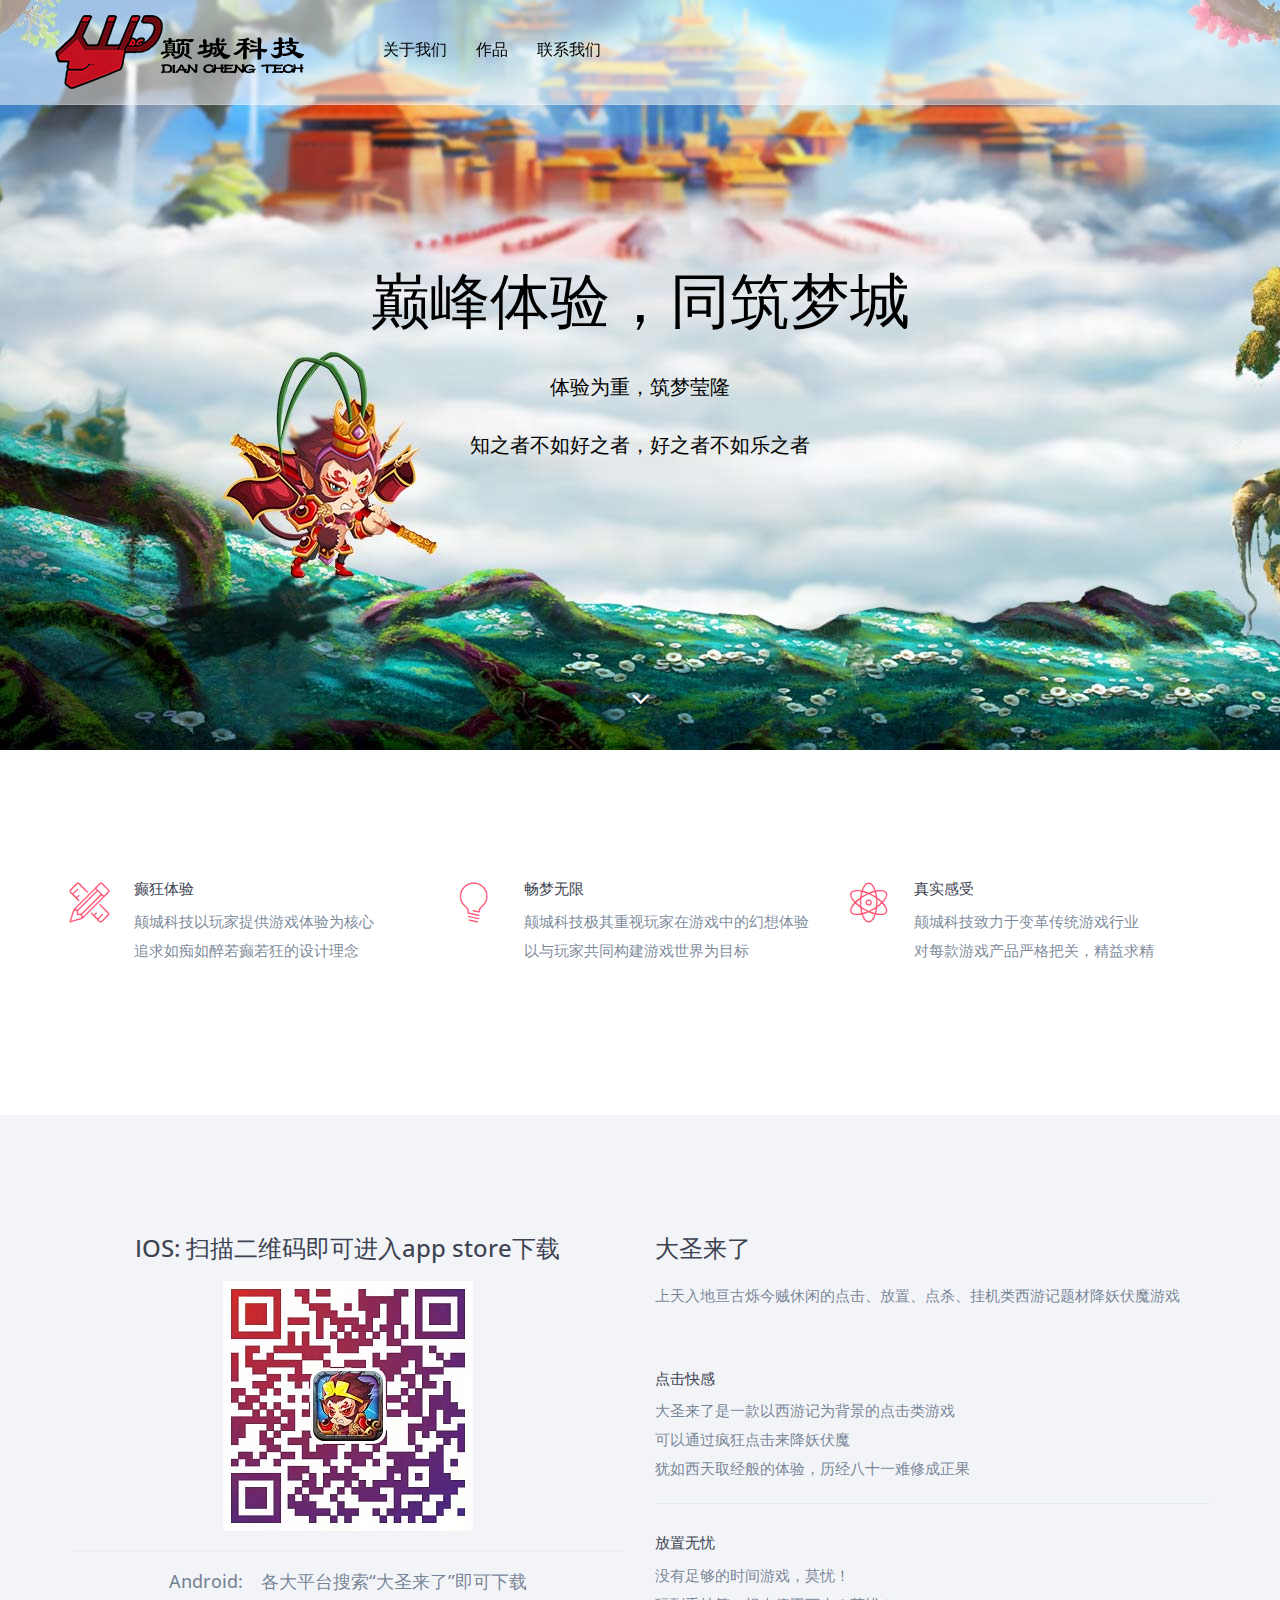
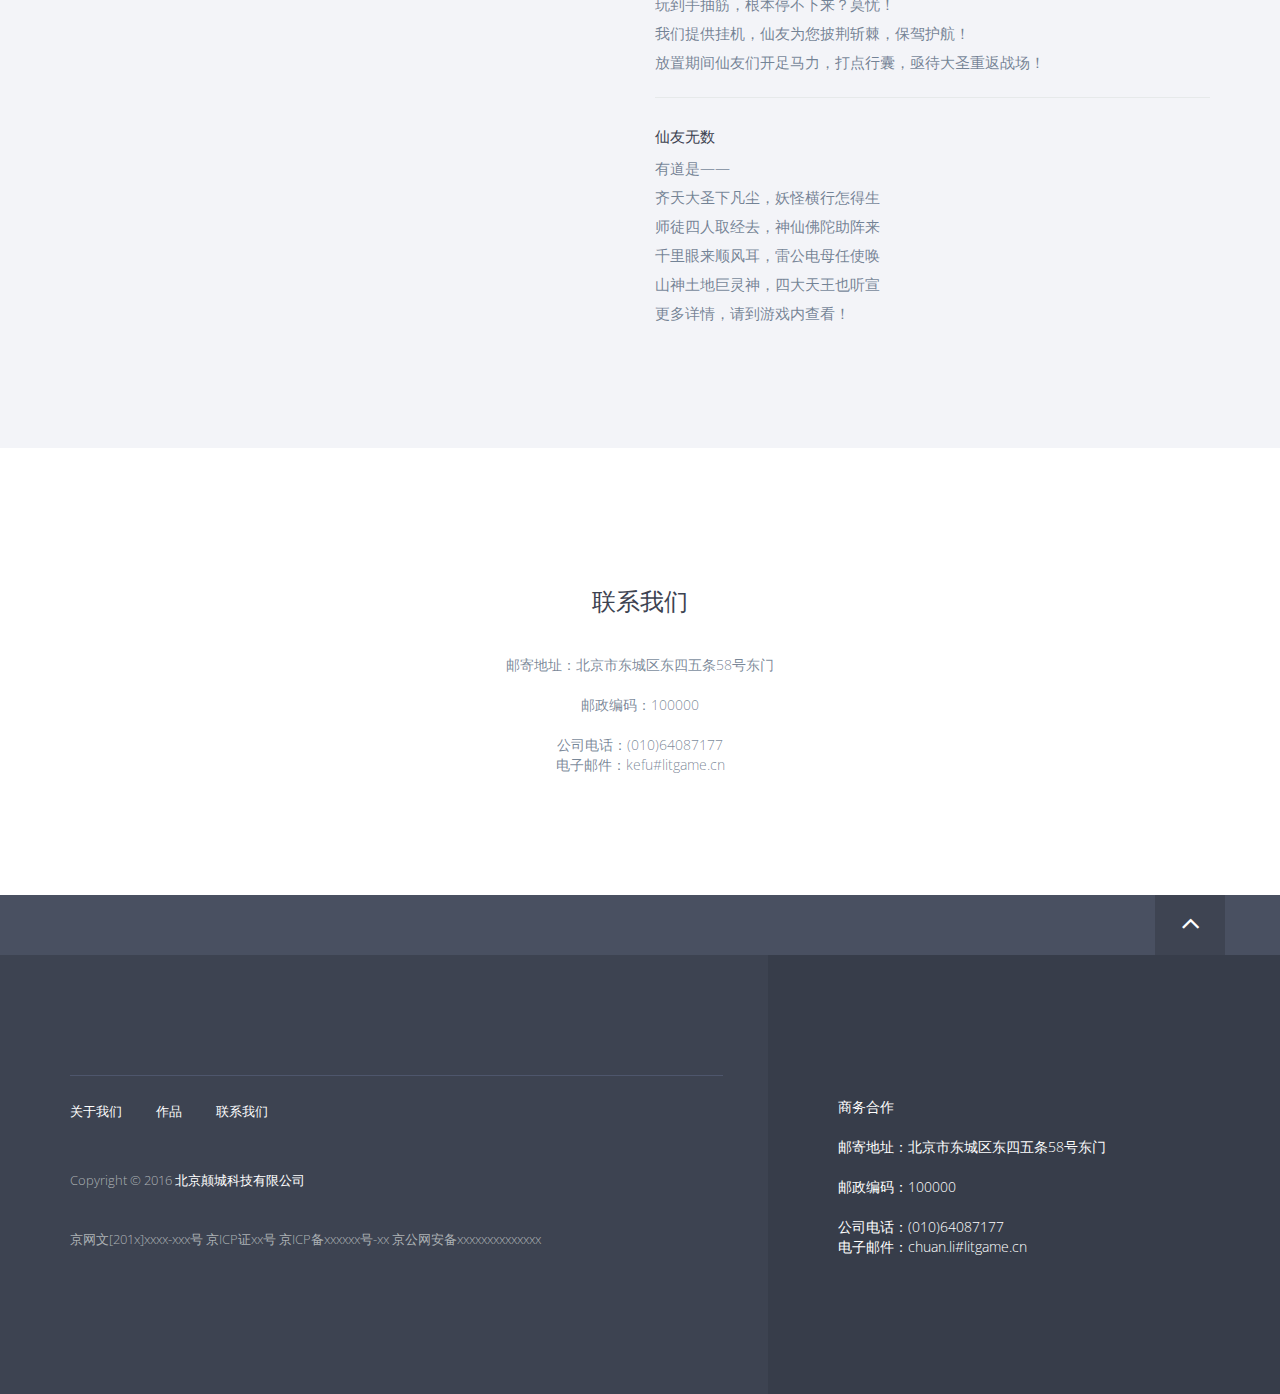
<file: company/index.html>
<!doctype html>
<!--[if lt IE 7]>      <html class="no-js lt-ie9 lt-ie8 lt-ie7" lang=""> <![endif]-->
<!--[if IE 7]>         <html class="no-js lt-ie9 lt-ie8" lang=""> <![endif]-->
<!--[if IE 8]>         <html class="no-js lt-ie9" lang=""> <![endif]-->
<!--[if gt IE 8]><!--> <html class="no-js" lang=""> <!--<![endif]-->
<head>
    <meta charset="utf-8">
    <!--<meta http-equiv="X-UA-Compatible" content="IE=edge,chrome=1">-->
    <meta http-equiv="X-UA-Compatible" content="IE=edge" />
    <title>颠城科技</title>
    <meta name="description" content="">
    <meta name="viewport" content="width=device-width, initial-scale=1">
    <link rel="icon" type="image/png" href="favicon-32x32.png" sizes="32x32" />
    <link rel="icon" type="image/png" href="favicon-16x16.png" sizes="16x16" />
    <link rel="stylesheet" href="css/normalize.min.css">
    <link rel="stylesheet" href="css/bootstrap.min.css">
    <link rel="stylesheet" href="css/jquery.fancybox.css">
    <link rel="stylesheet" href="css/flexslider.css">
    <link rel="stylesheet" href="css/styles.css">
    <link rel="stylesheet" href="css/queries.css">
    <link rel="stylesheet" href="css/etline-font.css">
    <link rel="stylesheet" href="css/font-awesome.min.css">
    <link rel="stylesheet" href="bower_components/animate.css/animate.min.css">
    <script src="js/vendor/modernizr-2.8.3-respond-1.4.2.min.js"></script>
</head>
<body id="top">
    <!--[if lt IE 8]>
    <p class="browserupgrade">似乎您的浏览器需要 <strong>更新</strong>了, 请更新您的浏览器以获得更佳体验</p>
    <![endif]-->
    <section class="hero">
        <section class="navigation">
            <header>
                <div class="header-content">
                    <div class="logo"><a href="#"><img src="img/logo.png" alt="Sedna logo"></a></div>
                    <div class="header-nav">
                        <nav>
                            <ul class="primary-nav">
                                <li><a href="#about">关于我们</a></li>
                                <li><a href="#works">作品</a></li>
                                <li><a href="#contact">联系我们</a></li>
                            </ul>
                            <ul class="member-actions">

                            </ul>
                        </nav>
                    </div>
                    <div class="navicon">
                        <a class="nav-toggle" href="#"><span></span></a>
                    </div>
                </div>
            </header>
        </section>
        <div class="container" >
            <div class="row">
                <div class="col-md-10 col-md-offset-1">
                    <div class="hero-content text-center">
                        <h1>巅峰体验，同筑梦城</h1>
                        <p class="intro">体验为重，筑梦莹隆 <br/><br/>知之者不如好之者，好之者不如乐之者
                        </p>
                    </div>
                </div>
            </div>
        </div>
        <div class="down-arrow floating-arrow"><a href="#"><i class="fa fa-angle-down"></i></a></div>
    </section>
    <section class="intro section-padding" id="about">
        <div class="container">
            <div class="row">
                <div class="col-md-4 intro-feature">
                    <div class="intro-icon">
                        <span data-icon="&#xe033;" class="icon"></span>
                    </div>
                    <div class="intro-content">
                        <h5>癫狂体验</h5>
                        <p>颠城科技以玩家提供游戏体验为核心<br/>追求如痴如醉若癫若狂的设计理念</p>
                    </div>
                </div>
                <div class="col-md-4 intro-feature">
                    <div class="intro-icon">
                        <span data-icon="&#xe030;" class="icon"></span>
                    </div>
                    <div class="intro-content">
                        <h5>畅梦无限</h5>
                        <p>颠城科技极其重视玩家在游戏中的幻想体验<br/>以与玩家共同构建游戏世界为目标</p>
                    </div>
                </div>
                <div class="col-md-4 intro-feature">
                    <div class="intro-icon">
                        <span data-icon="&#xe046;" class="icon"></span>
                    </div>
                    <div class="intro-content last">
                        <h5>真实感受</h5>
                        <p>颠城科技致力于变革传统游戏行业<br/>对每款游戏产品严格把关，精益求精</p>
                    </div>
                </div>
            </div>
        </div>
    </section>

    <section class="features section-padding" id="works">
        <div class="container">
            <div class="row">
                <div class="col-md-6 text-center">
                    <h3>IOS: 扫描二维码即可进入app store下载</h3>
                    <img src="img/qrcode.png"/>
                    <hr/>
                    <h4>Android:　各大平台搜索“大圣来了”即可下载</h4>

                </div>
                <div class="col-md-6">

                    <div class="feature-list">
                        <h3>大圣来了</h3>
                        <p>上天入地亘古烁今贼休闲的点击、放置、点杀、挂机类西游记题材降妖伏魔游戏</p>
                        <ul class="features-stack">
                            <li class="feature-item">
                                <div class="feature-content">
                                    <h5>点击快感</h5>
                                    <p>
                                        大圣来了是一款以西游记为背景的点击类游戏<br/>可以通过疯狂点击来降妖伏魔<br/>犹如西天取经般的体验，历经八十一难修成正果
                                    </p>
                                </div>
                            </li>
                            <li class="feature-item">
                                <div class="feature-content">
                                    <h5>放置无忧</h5>
                                    <p>
                                        没有足够的时间游戏，莫忧！<br/>玩到手抽筋，根本停不下来？莫忧！<br/>我们提供挂机，仙友为您披荆斩棘，保驾护航！<br/>
                                        放置期间仙友们开足马力，打点行囊，亟待大圣重返战场！
                                    </p>
                                </div>
                            </li>
                            <li class="feature-item">
                                <div class="feature-content">
                                    <h5>仙友无数</h5>
                                    <p>
                                        有道是——<br/>
                                        齐天大圣下凡尘，妖怪横行怎得生<br/>
                                        师徒四人取经去，神仙佛陀助阵来<br/>
                                        千里眼来顺风耳，雷公电母任使唤<br/>
                                        山神土地巨灵神，四大天王也听宣<br/>
                                        更多详情，请到游戏内查看！
                                    </p>
                                </div>
                            </li>
                        </ul>
                    </div>
                </div>
            </div>
        </div>
    </section>

    <section class="sign-up section-padding text-center" id="contact">
        <div class="container">
            <div class="row">
                <div class="col-md-6 col-md-offset-3">
                    <h3>联系我们</h3>
                    <ul>
                        　<li>邮寄地址：北京市东城区东四五条58号东门</li>
                        　<li>邮政编码：100000</li>
                        　<li>公司电话：(010)64087177</li>
                          <li>电子邮件：kefu#litgame.cn</li>
                    </ul>
                </div>
            </div>
        </div>
    </section>
    <section class="to-top">
        <div class="container">
            <div class="row">
                <div class="to-top-wrap">
                    <a href="#top" class="top"><i class="fa fa-angle-up"></i></a>
                </div>
            </div>
        </div>
    </section>
    <footer>
        <div class="container">
            <div class="row">
                <div class="col-md-7">
                    <div class="footer-links">
                        <ul class="footer-group">
                            <li><a href="#about">关于我们</a></li>
                            <li><a href="#works">作品</a></li>
                            <li><a href="#contact">联系我们</a></li>

                        </ul>
                        <p>Copyright © 2016 <a href="#">北京颠城科技有限公司</a><br>
                        <p>京网文[201x]xxxx-xxx号 京ICP证xx号 京ICP备xxxxxx号-xx 京公网安备xxxxxxxxxxxxxx</p>
                    </div>
                </div >
                    <div class="social-share" >

                        <ul style="color:#ffffff">
                              <li>商务合作</li>
                            　<li>邮寄地址：北京市东城区东四五条58号东门<br/></li>
                            　<li>邮政编码：100000<br/></li>
                            　<li>公司电话：(010)64087177<br/></li>
                              <li>电子邮件：chuan.li#litgame.cn</li>
                        </ul>
                </div>
            </div>
        </div>
    </footer>
    <script src="js/vendor/jquery-1.11.2.min.js"></script>
    <script>window.jQuery || document.write('<script src="js/vendor/jquery-1.11.2.min.js"><\/script>')</script>
    <script src="bower_components/retina.js/dist/retina.js"></script>
    <script src="js/jquery.fancybox.pack.js"></script>
    <script src="js/vendor/bootstrap.min.js"></script>
    <script src="js/scripts.js"></script>
    <script src="js/jquery.flexslider-min.js"></script>
    <script src="bower_components/classie/classie.js"></script>
    <script src="bower_components/jquery-waypoints/lib/jquery.waypoints.min.js"></script>
    <!-- Google Analytics: change UA-XXXXX-X to be your site's ID. -->
    <script>
    (function(b,o,i,l,e,r){b.GoogleAnalyticsObject=l;b[l]||(b[l]=
    function(){(b[l].q=b[l].q||[]).push(arguments)});b[l].l=+new Date;
    e=o.createElement(i);r=o.getElementsByTagName(i)[0];
    e.src='js/analytics.js';
    r.parentNode.insertBefore(e,r)}(window,document,'script','ga'));
    ga('create','UA-XXXXX-X','auto');ga('send','pageview');
    </script>
</body>
</html>
</file>
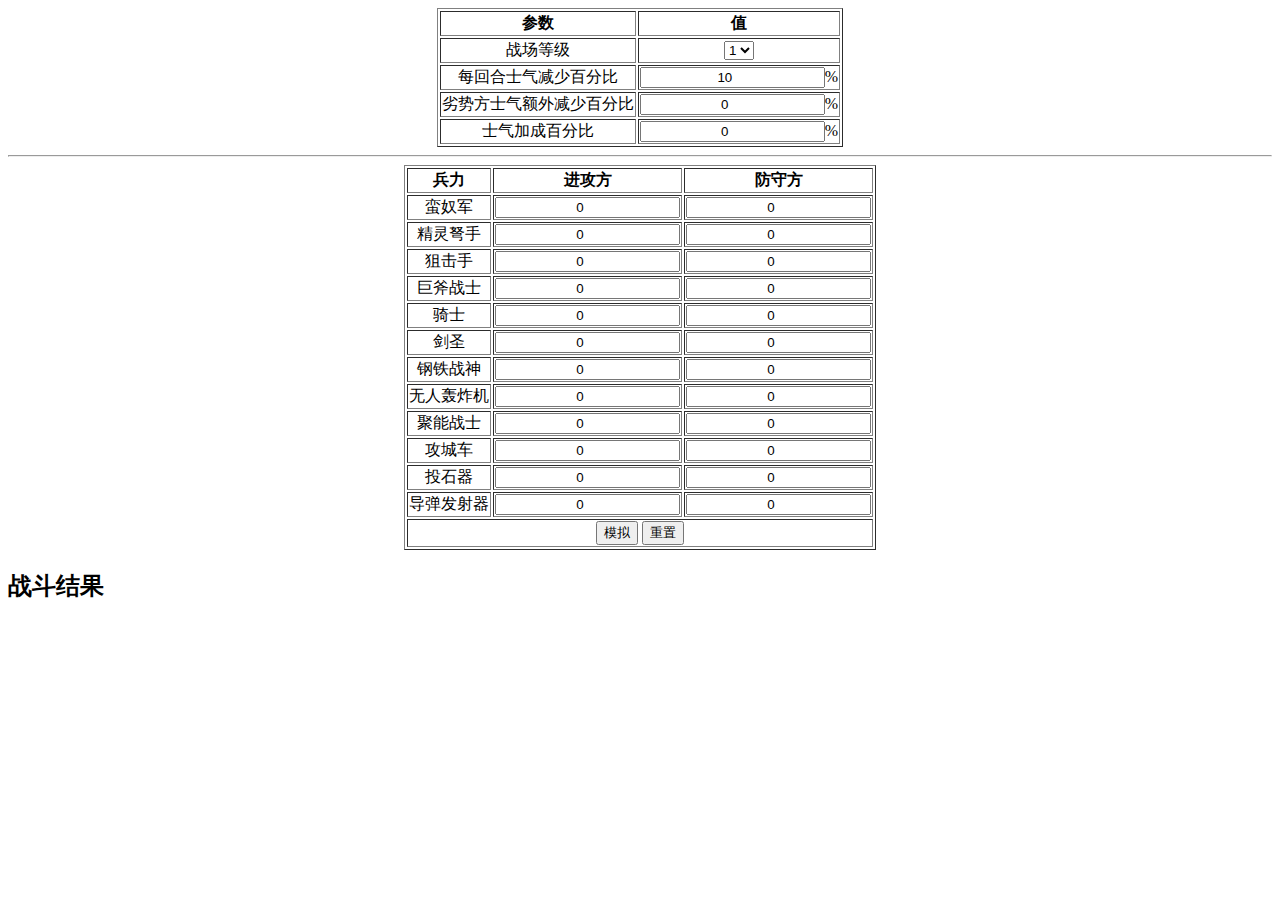
<file: httpServer/wargame-server/src/main/webapp/SimBattle.html>
<!DOCTYPE html PUBLIC "-//W3C//DTD HTML 4.01 Transitional//EN" "http://www.w3.org/TR/html4/loose.dtd">
<html>
<head>
<meta http-equiv="Content-Type" content="text/html; charset=UTF-8">
<title>战斗模拟器</title>
<style>
input {
	text-align: center;
}
</style>
<script src="js/jquery-1.12.4.min.js"></script>
</head>
<body>

	<form id="simForm" >
		<table border="1" align="center" style="text-align: center">
			<tr>
				<th>参数</th>
				<th>值</th>
			</tr>
			<tr>
				<td>战场等级</td>
				<td><select name="battleFieldLevel">
						<option value="1">1</option>
						<option value="5">5</option>
				</select></td>
			</tr>
			<tr>
				<td>每回合士气减少百分比</td>
				<td><input name="moraleDownPercent" type="number" min="0"
					value="10" />%</td>
			</tr>
			<tr>
				<td>劣势方士气额外减少百分比</td>
				<td><input name="weakMoraleExtra" type="number" min="0"
					value="0" />%</td>
			</tr>
			<tr>
				<td>士气加成百分比</td>
				<td><input name="moraleBuffIndex" type="number" min="0"
					value="0" />%</td>
			</tr>
		</table>
		<hr />
		<table border="1" align="center" style="text-align: center">
			<tr>
				<th>兵力</th>
				<th>进攻方</th>
				<th>防守方</th>
			</tr>
			<tr>
				<td>蛮奴军</td>
				<td><input name="2001o" type="number" min="0" value="0" /></td>
				<td><input name="2001d" type="number" min="0" value="0" /></td>
			</tr>
			<tr>
				<td>精灵弩手</td>
				<td><input name="2002o" type="number" min="0" value="0" /></td>
				<td><input name="2002d" type="number" min="0" value="0" /></td>
			</tr>
			<tr>
				<td>狙击手</td>
				<td><input name="2003o" type="number" min="0" value="0" /></td>
				<td><input name="2003d" type="number" min="0" value="0" /></td>
			</tr>
			<tr>
				<td>巨斧战士</td>
				<td><input name="2004o" type="number" min="0" value="0" /></td>
				<td><input name="2004d" type="number" min="0" value="0" /></td>
			</tr>
			<tr>
				<td>骑士</td>
				<td><input name="2005o" type="number" min="0" value="0" /></td>
				<td><input name="2005d" type="number" min="0" value="0" /></td>
			</tr>
			<tr>
				<td>剑圣</td>
				<td><input name="2006o" type="number" min="0" value="0" /></td>
				<td><input name="2006d" type="number" min="0" value="0" /></td>
			</tr>
			<tr>
				<td>钢铁战神</td>
				<td><input name="2007o" type="number" min="0" value="0" /></td>
				<td><input name="2007d" type="number" min="0" value="0" /></td>
			</tr>
			<tr>
				<td>无人轰炸机</td>
				<td><input name="2008o" type="number" min="0" value="0" /></td>
				<td><input name="2008d" type="number" min="0" value="0" /></td>
			</tr>
			<tr>
				<td>聚能战士</td>
				<td><input name="2009o" type="number" min="0" value="0" /></td>
				<td><input name="2009d" type="number" min="0" value="0" /></td>
			</tr>
			<tr>
				<td>攻城车</td>
				<td><input name="2010o" type="number" min="0" value="0" /></td>
				<td><input name="2010d" type="number" min="0" value="0" /></td>
			</tr>
			<tr>
				<td>投石器</td>
				<td><input name="2011o" type="number" min="0" value="0" /></td>
				<td><input name="2011d" type="number" min="0" value="0" /></td>
			</tr>
			<tr>
				<td>导弹发射器</td>
				<td><input name="2012o" type="number" min="0" value="0" /></td>
				<td><input name="2012d" type="number" min="0" value="0" /></td>
			</tr>
			<tr>
				<td colspan="3"><input type="button" value="模拟"
					onclick="simulate()" /> <input type="reset" value="重置" /></td>
			</tr>

		</table>
	</form>
	<h2>战斗结果</h2>
	<div id="result"></div>
</body>
<script>
	function simulate() {
		htmlobj = $.ajax({
			url : "./sim.lc",
			async : false,
			data : $("#simForm").serialize(),
			method : "POST"
		});
		$("#result").html(htmlobj.responseText);
	}
</script>
</html>
</file>
<file: company/css/styles.css>
@import url(http://fonts.googleapis.com/css?family=Open+Sans:300italic,400italic,600italic,700italic,800italic,400,300,600,700,800);
@import url(http://fonts.googleapis.com/css?family=Merriweather:400,300,400italic,300italic,700,700italic);
@import url(http://fonts.googleapis.com/css?family=Nunito:400,300,700);
/* ==========================================================================
Typography
========================================================================== */
p {
  font-size: 15px;
  line-height: 29px;
  color: rgba(28, 54, 83, 0.6);
  padding-bottom: 20px; }

h1 {
  font-size: 60px; }

h2 {
  font-size: 40px;
  font-weight: 300;
  color: #3D4351; }

h3 {
  font-size: 24px;
  margin-bottom: 20px;
  color: #3D4351; }

h4 {
  font-size: 18px; }

h5 {
  font-size: 15px;
  color: #3D4351;
  text-transform: uppercase;
  font-weight: 500; }

.btn {
  font-size: 13px;
  border: solid 2px;
  border-radius: 40px;
  display: inline-block;
  text-transform: uppercase; }

.btn:hover, .btn:focus {
  color: #fff;
  border-color: #FF5274;
  background-color: #FF5274; }

.btn-white {
  font-size: 13px;
  border: solid 2px;
  border-radius: 40px;
  display: inline-block;
  border-color: #fff; }

.btn-white:hover, .btn-white:focus {
  color: #FF5274;
  border-color: #FF5274; }

.btn-fill {
  color: #fff;
  border: solid 2px #FF5274;
  border-radius: 40px;
  display: inline-block;
  text-transform: uppercase;
  background-color: #FF5274; }

.btn-fill:hover, .btn-fill:focus {
  color: #fff;
  background-color: #D7405D;
  border-color: #D7405D; }

.btn-small {
  padding: 8px 40px; }

.btn-large {
  padding: 15px 40px; }

.btn-margin-right {
  margin-right: 20px; }

section.intro, section.features-extra, section.sign-up {
  background: #fff; }

section.features, section.blog-intro, section.blog {
  background: #F3F4F8; }

/* ==========================================================================
Global Styles
========================================================================== */
.group:after {
  content: "";
  display: table;
  clear: both; }

.no-padding {
  padding: 0; }

.no-margin {
  margin: 0; }

a {
  color: #FF5274;
  -webkit-transition-timing-function: ease;
  transition-timing-function: ease;
  -webkit-transition-duration: 200ms;
  transition-duration: 200ms;
  -webkit-transition-property: color, border-color, background-color;
  transition-property: color, border-color, background-color; }

a:hover, a:focus {
  color: #D7405D;
  text-decoration: none; }

body {
  font-family: "Open Sans", sans-serif;
  font-weight: 300;
  color: rgba(28, 54, 83, 0.6);
  -webkit-text-size-adjust: 100%; }

ul, ol {
  margin: 0;
  padding: 0; }

ul li {
  list-style: none; }

.section-padding {
  padding: 120px 0; }

.tooltip {
  position: absolute;
  z-index: 1070;
  display: block;
  font-family: "Helvetica Neue", Helvetica, Arial, sans-serif;
  font-size: 12px;
  font-weight: normal;
  line-height: 1.4;
  visibility: visible;
  filter: alpha(opacity=0);
  opacity: 0; }

.tooltip.in {
  filter: alpha(opacity=90);
  opacity: .9; }

.tooltip.top {
  padding: 5px 0;
  margin-top: -3px; }

.tooltip.right {
  padding: 0 5px;
  margin-left: 3px; }

.tooltip.bottom {
  padding: 5px 0;
  margin-top: 3px; }

.tooltip.left {
  padding: 0 5px;
  margin-left: -3px; }

.tooltip-inner {
  max-width: 200px;
  padding: 3px 8px;
  color: #fff;
  text-align: center;
  text-decoration: none;
  text-transform: capitalize;
  background-color: #000;
  border-radius: 4px; }

/* ==========================================================================
Animations
========================================================================== */
.pulse2 {
  -webkit-animation-name: pulse2;
          animation-name: pulse2;
  -webkit-animation-duration: 1s;
          animation-duration: 1s;
  -webkit-animation-iteration-count: infinite;
          animation-iteration-count: infinite;
  -webkit-animation-timing-function: linear;
          animation-timing-function: linear; }

@-webkit-keyframes pulse2 {
  0% {
    -webkit-transform: scale(1.1);
            transform: scale(1.1); }
  50% {
    -webkit-transform: scale(0.8);
            transform: scale(0.8); }
  100% {
    -webkit-transform: scale(1);
            transform: scale(1); } }

@keyframes pulse2 {
  0% {
    -webkit-transform: scale(1.1);
            transform: scale(1.1); }
  50% {
    -webkit-transform: scale(0.8);
            transform: scale(0.8); }
  100% {
    -webkit-transform: scale(1);
            transform: scale(1); } }
.floating-arrow {
  -webkit-animation-name: floating-arrow;
          animation-name: floating-arrow;
  -webkit-animation-duration: 2s;
          animation-duration: 2s;
  -webkit-animation-iteration-count: infinite;
          animation-iteration-count: infinite;
  -webkit-animation-timing-function: ease-in-out;
          animation-timing-function: ease-in-out; }

@-webkit-keyframes floating-arrow {
  from {
    -webkit-transform: translate(-50%, 0);
            transform: translate(-50%, 0); }
  65% {
    -webkit-transform: translate(-50%, 15px);
            transform: translate(-50%, 15px); }
  to {
    -webkit-transform: translate(-50%, 0);
            transform: translate(-50%, 0); } }

@keyframes floating-arrow {
  from {
    -webkit-transform: translate(-50%, 0);
            transform: translate(-50%, 0); }
  65% {
    -webkit-transform: translate(-50%, 15px);
            transform: translate(-50%, 15px); }
  to {
    -webkit-transform: translate(-50%, 0);
            transform: translate(-50%, 0); } }
.floating-logo {
  -webkit-animation-name: floating-logo;
          animation-name: floating-logo;
  -webkit-animation-duration: 2s;
          animation-duration: 2s;
  -webkit-animation-iteration-count: infinite;
          animation-iteration-count: infinite;
  -webkit-animation-timing-function: ease-in-out;
          animation-timing-function: ease-in-out; }

@-webkit-keyframes floating-logo {
  from {
    -webkit-transform: translate(-50%, 0);
            transform: translate(-50%, 0); }
  50% {
    -webkit-transform: translate(-50%, 10px);
            transform: translate(-50%, 10px); }
  to {
    -webkit-transform: translate(-50%, 0);
            transform: translate(-50%, 0); } }

@keyframes floating-logo {
  from {
    -webkit-transform: translate(-50%, 0);
            transform: translate(-50%, 0); }
  50% {
    -webkit-transform: translate(-50%, 10px);
            transform: translate(-50%, 10px); }
  to {
    -webkit-transform: translate(-50%, 0);
            transform: translate(-50%, 0); } }
/* ==========================================================================
Waypoinsts
========================================================================== */
.wp1, .wp2, .wp3, .wp4, .wp5, .wp6, .wp7, .wp8, .wp9 {
  visibility: hidden; }

.wp2 {
  -webkit-animation-delay: 0.3s;
  animation-delay: 0.3s; }

.bounceInLeft, .bounceInRight, .fadeInUp, .fadeInUpDelay, .fadeInDown, .fadeInUpD, .fadeInLeft, .fadeInRight, .bounceInDown {
  visibility: visible; }

/* ==========================================================================
Navigation
========================================================================== */
.header-nav.open {
  visibility: visible;
  background-color: #FFFFFF;
  opacity: 0.9;
  -webkit-transition: opacity 0.5s;
  transition: opacity 0.5s; }

.nav-toggle {
  position: absolute;
  top: 0;
  right: 15px;
  z-index: 999999;
  padding: 10px 35px 16px 0;
  cursor: pointer; }

.nav-toggle:focus {
  outline: none; }

.nav-toggle span, .nav-toggle span:before, .nav-toggle span:after {
  content: "";
  position: absolute;
  display: block;
  width: 35px;
  height: 3px;
  border-radius: 1px;
  background: #fff;
  cursor: pointer; }

.nav-toggle span:before {
  top: -10px; }

.nav-toggle span:after {
  bottom: -10px; }

.nav-toggle span, .nav-toggle span:before, .nav-toggle span:after {
  -webkit-transition: all 300ms ease-in-out;
  transition: all 300ms ease-in-out; }

.nav-toggle.active span {
  background-color: transparent; }

.nav-toggle.active span:before, .nav-toggle.active span:after {
  top: 0; }

.nav-toggle.active span:before {
  -ms-transform: rotate(45deg);
  -webkit-transform: rotate(45deg);
  transform: rotate(45deg); }

.nav-toggle.active span:after {
  top: 10px;
  -ms-transform: translatey(-10px) rotate(-45deg);
  -webkit-transform: translatey(-10px) rotate(-45deg);
  transform: translatey(-10px) rotate(-45deg); }

.navicon {
  position: absolute;
  height: 26px;
  right: 10px;
  top: 48px;
  visibility: hidden;
  -webkit-transition: all 300ms ease-in-out;
          transition: all 300ms ease-in-out; }

/* ==========================================================================
Hero
========================================================================== */
.hero {
  min-height: 750px;
  background: url("../img/banner.jpg") center center;
  background-size: cover;
  position: relative; }
  .hero .down-arrow a {
    color: #fff; }
  .hero h1 {
    color: #000;
    margin-bottom: 40px; }
  .hero p.intro {
    color: #000;
    font-size: 20px;
    font-weight: 300;
    margin-bottom: 80px; }
  .hero .hero-content {
    padding-top: 26%; }

.navigation {
  -webkit-transition: all 300ms ease-in-out;
          transition: all 300ms ease-in-out;
  background-color: rgba(255, 255, 255, 0.5);
  position: fixed;
  width: 100%;
  z-index: 999; }

.fixed {
  position: fixed;
  background-color: #ffffff;
  z-index: 999;
  width: 100%; }

header {
  padding: 15px 0;
  border-bottom: solid 1px rgba(255, 255, 255, 0.2);
  position: relative;
  width: 1170px;
  margin: 0 auto;
  -webkit-transition: padding 300ms ease-in-out;
          transition: padding 300ms ease-in-out; }
  header a {
    color: #fff;
    text-transform: uppercase;
    font-size: 13px; }
    header a.login {
      margin-right: 20px; }
  header .logo {
    display: inline-block; }
  header ul.primary-nav {
    margin: 0 0 0 75px;
    padding: 0; }
    header ul.primary-nav li {
      display: inline; }
      header ul.primary-nav li a {
        color: #000;
        font-size: medium;
        padding-right: 25px; }
        header ul.primary-nav li a:hover {
          color: #FF5274; }
      header ul.primary-nav li:last-child a {
        padding-right: 0px; }
  header ul.member-actions li {
    display: inline; }
    header ul.member-actions li a {
      color: #fff; }
      header ul.member-actions li a:hover {
        color: #FF5274; }
  header .header-nav {
    display: inline-block; }
  header .member-actions {
    position: absolute;
    right: 0;
    top: 41px;
    -webkit-transition: all 300ms ease-in-out;
            transition: all 300ms ease-in-out; }

.down-arrow {
  color: #fff;
  font-size: 30px;
  position: absolute;
  bottom: 30px;
  left: 50%;
  -webkit-transform: translateX(-50%);
      -ms-transform: translateX(-50%);
          transform: translateX(-50%); }

/* ==========================================================================
Intro
========================================================================== */
.intro span.icon {
  font-size: 40px;
  color: #FF5274;
  font-weight: bold; }

.intro-icon {
  display: inline-block;
  vertical-align: top;
  padding: 6px 0 0 0;
  margin-right: 20px;
  width: 40px; }

.intro-content {
  display: inline-block;
  width: 80%; }

/* ==========================================================================
Features-stack
========================================================================== */
.features {
  position: relative; }
  .features p {
    margin-bottom: 0;
    padding-bottom: 0; }
  .features h3 {
    margin: 0 0 20px 0; }
  .features span.icon {
    font-size: 35px;
    color: #FF5274;
    font-weight: bold; }
  .features .feature-icon {
    display: inline-block;
    vertical-align: top;
    padding: 6px 0 0 0;
    margin-right: 20px;
    width: 35px; }
  .features .feature-content {
    display: inline-block;
    width: 75%; }
  .features .intro-icon {
    display: inline-block;
    vertical-align: top;
    padding: 6px 0 0 0;
    margin-right: 20px; }
  .features .intro-content {
    display: inline-block;
    width: 80%; }
  .features ul.features-stack {
    margin-top: 50px; }
  .features ul.features-stack li {
    margin-top: 20px;
    padding-bottom: 20px;
    border-bottom: solid 1px #E6E9EA; }
  .features ul.features-stack li:last-child {
    padding-bottom: 0px;
    border-bottom: none; }
  .features .ipad-wrap {
    width: 706px;
    height: 1002px;
    background: url("../img/ipad-device.png") no-repeat center center;
    z-index: 1; }
  .features .iphone-wrap {
    width: 304px;
    height: 620px;
    background: url("../img/iphone6.png") no-repeat center center;
    position: absolute;
    left: 530px;
    bottom: 129px;
    z-index: 2; }
  .features .device-showcase {
    position: absolute;
    bottom: -365px;
    right: 61%; }

.features .responsive-feature-img, .features-extra .responsive-feature-img {
  display: none; }

.devices {
  position: relative; }

/* ==========================================================================
.features-extra
========================================================================== */
.features-extra {
  position: relative;
  z-index: 3; }
  .features-extra .btn {
    margin-top: 20px; }
  .features-extra .macbook-wrap {
    position: absolute;
    width: 916px;
    height: 540px;
    background: url("../img/macbook-pro.png") no-repeat center center;
    top: 114px;
    z-index: 4;
    left: 50%; }

/* ==========================================================================
.hero-strip
========================================================================== */
.hero-strip {
  margin-top: 120px;
  background: #333844 url("../img/polygonal-bg.jpg") no-repeat center center;
  padding-bottom: 190px;
  position: relative; }
  .hero-strip i {
    font-family: "Nunito", sans-serif;
    font-weight: 300;
    font-size: 25px;
    color: #F69D52;
    vertical-align: top;
    margin-left: -8px;
    font-style: normal; }
  .hero-strip h2 {
    color: #fff;
    margin: 0 0 20px 0; }
  .hero-strip p {
    color: #ACB1B4; }
  .hero-strip .btn {
    margin-top: 10px; }
  .hero-strip .logo-placeholder {
    width: 230px;
    height: 230px;
    position: absolute;
    bottom: -285px;
    left: 50%;
    -webkit-transform: translateX(-50%);
        -ms-transform: translateX(-50%);
            transform: translateX(-50%); }

/* ==========================================================================
.blog-intro
========================================================================== */
.blog-intro {
  padding-top: 160px; }
  .blog-intro h3 {
    margin-bottom: 70px; }
  .blog-intro .leftcol {
    padding-right: 100px;
    border-right: solid 1px #E6E9EA; }
  .blog-intro .rightcol {
    padding-left: 100px; }

/* ==========================================================================
.blog
========================================================================== */
.blog {
  padding-bottom: 120px; }
  .blog img {
    width: 100%;
    height: auto;
    -webkit-transition: all 300ms ease-in-out;
    transition: all 300ms ease-in-out; }
  .blog h2 {
    font-size: 11px;
    color: #ACB1B4;
    font-weight: 500;
    text-transform: uppercase;
    margin-top: 35px; }
  .blog .btn {
    margin-top: 20px; }
  .blog .blog-img-wrap {
    position: relative;
    overflow: hidden; }
    .blog .blog-img-wrap .overlay {
      position: absolute;
      width: 100%;
      height: 100%;
      background-color: rgba(255, 255, 255, 0.5);
      -webkit-transition: all 300ms ease-in-out;
      transition: all 300ms ease-in-out;
      -ms-filter: "progid:DXImageTransform.Microsoft.Alpha(Opacity=0)";
      filter: alpha(opacity=0);
      opacity: 0; }
    .blog .blog-img-wrap i {
      color: #fff;
      font-size: 20px;
      position: absolute;
      width: 20px;
      height: 20px;
      top: 25px;
      right: 35px; }
  .blog .blog-img-wrap:hover img, .blog .blog-img-wrap:focus img {
    -ms-transform: scale(1.1);
    -webkit-transform: scale(1.1);
    transform: scale(1.1); }
  .blog .blog-img-wrap:hover .overlay, .blog .blog-img-wrap:focus .overlay {
    -ms-filter: "progid:DXImageTransform.Microsoft.Alpha(Opacity=1)";
    filter: alpha(opacity=1);
    opacity: 1;
    z-index: 9; }
  .blog figcaption i {
    margin-left: 5px;
    font-size: 15px; }
  .blog figcaption a.blog-post-title {
    color: rgba(28, 54, 83, 0.6); }
  .blog figcaption a.blog-post-title:hover, .blog figcaption a.blog-post-title:focus {
    color: #3D4351; }

/* ==========================================================================
.testimonial-slider
========================================================================== */
.testimonial-slider {
  background: url("../img/testimonials-bg.jpg") no-repeat center center;
  background-size: cover; }
  .testimonial-slider .avatar {
    width: 82px;
    height: 82px;
    margin: 0 auto;
    vertical-align: middle;
    overflow: hidden;
    border-radius: 50%;
    border: solid 3px #fff;
    background-color: #fff; }
    .testimonial-slider .avatar img {
      width: 82px;
      height: auto; }
  .testimonial-slider h2 {
    color: #fff;
    font-size: 40px;
    font-weight: 300;
    font-style: italic;
    margin: 30px 0; }
  .testimonial-slider p {
    color: #ACB1B4;
    text-transform: uppercase;
    letter-spacing: 2px; }

/* ==========================================================================
Sign up form
========================================================================== */
.sign-up .signup-form .sign-up-btn {
  padding: 15px 0;
  border-radius: 3px;
  width: 80%;
  font-size: 13px; }
.sign-up .signup-form .form-input-group {
  width: 80%;
  height: 55px;
  margin: 0 auto 10px;
  border-radius: 5px;
  border: solid 1px #E6E9EA;
  text-align: left;
  position: relative; }
  .sign-up .signup-form .form-input-group i {
    color: #FF5274;
    font-size: 14px; }
  .sign-up .signup-form .form-input-group i:after {
    content: "";
    height: 30px;
    width: 1px;
    border-right: solid 1px #E6E9EA;
    position: absolute;
    top: 50%;
    left: 30px;
    -webkit-transform: translateY(-50%);
        -ms-transform: translateY(-50%);
            transform: translateY(-50%); }
  .sign-up .signup-form .form-input-group i.fa-lock {
    font-size: 18px;
    position: absolute;
    top: 50%;
    -webkit-transform: translateY(-50%);
        -ms-transform: translateY(-50%);
            transform: translateY(-50%);
    margin-left: 20px; }
  .sign-up .signup-form .form-input-group i.fa-envelope {
    font-size: 14px;
    position: absolute;
    top: 50%;
    -webkit-transform: translateY(-50%);
        -ms-transform: translateY(-50%);
            transform: translateY(-50%);
    margin-left: 20px; }
  .sign-up .signup-form .form-input-group input {
    padding-left: 68px;
    width: 100%;
    height: 100%;
    border-radius: 6px;
    border: none; }
  .sign-up .signup-form .form-input-group input::-webkit-input-placeholder {
    color: #BCC1C3; }
  .sign-up .signup-form .form-input-group input:-moz-placeholder {
    color: #BCC1C3; }
  .sign-up .signup-form .form-input-group input::-moz-placeholder {
    color: #BCC1C3; }
  .sign-up .signup-form .form-input-group input:-ms-input-placeholder {
    color: #BCC1C3; }

/* ==========================================================================
To top
========================================================================== */
.to-top {
  height: 60px;
  background-color: #495061; }
  .to-top .to-top-wrap {
    height: 60px;
    width: 70px;
    position: absolute;
    right: 0;
    text-align: center; }
    .to-top .to-top-wrap a {
      display: block;
      width: 100%;
      height: 100%;
      color: #fff;
      background-color: rgba(0, 0, 0, 0.15); }
    .to-top .to-top-wrap a:hover, .to-top .to-top-wrap a:focus {
      background-color: rgba(0, 0, 0, 0.4); }
    .to-top .to-top-wrap i {
      font-size: 30px;
      line-height: 55px; }
  .to-top .row {
    position: relative; }

/* ==========================================================================
Footer
========================================================================== */
footer {
  background-color: #3D4351;
  position: relative; }
  footer p {
    color: #ACB1B4;
    font-size: 13px; }
  footer a {
    color: #fff; }
  footer a:hover {
    color: #FF5274; }
  footer ul.footer-group {
    border-top: solid 1px #4E566C;
    padding-top: 25px;
    margin-bottom: 45px; }
  footer ul.footer-group li {
    display: inline-block; }
  footer ul.footer-group li a {
    font-size: 13px;
    text-transform: uppercase; }
  footer ul.footer-group li a:hover {
    color: #FF5274; }
  footer ul.footer-group li {
    margin-right: 30px; }
  footer ul.footer-group li:last-child {
    margin-right: 0; }
  footer span.fa-heart {
    color: #ff415c;
    font-size: 15px;
    margin: 0 2px; }
  footer .social-share {
    position: absolute;
    background-color: #373D4A;
    right: 0;
    width: 40%;
    height: 100%;
    padding: 142px 0 0 70px; }
    footer .social-share p {
      color: #fff;
      text-transform: uppercase;
      padding-bottom: 10px; }
    footer .social-share a.twitter-share {
      height: 60px;
      width: 60px;
      background-color: #1AB4EF;
      border-radius: 3px;
      font-size: 22px;
      display: inline-block;
      text-align: center;
      margin-right: 20px; }
    footer .social-share a.twitter-share:hover, footer .social-share a.twitter-share:focus {
      background-color: #1590BF; }
    footer .social-share a.facebook-share:hover, footer .social-share a.facebook-share:focus {
      background-color: #324C85; }
    footer .social-share a.facebook-share {
      height: 60px;
      width: 60px;
      background-color: #3B5898;
      border-radius: 3px;
      font-size: 22px;
      display: inline-block;
      text-align: center; }
    footer .social-share a {
      color: #fff; }
    footer .social-share a:hover {
      color: #fff; }
    footer .social-share a i {
      margin-top: 20px; }
  footer .footer-links {
    margin: 120px 0 120px 0; }

/* ==========================================================================
Icon font (http://www.elegantthemes.com/blog/freebie-of-the-week/free-line-style-icons)
========================================================================== */
@font-face {
  font-family: 'et-line';
  src: url("../fonts/et-line.eot");
  src: url("../fonts/et-line.eot?#iefix") format("embedded-opentype"), url("../fonts/et-line.woff") format("woff"), url("../fonts/et-line.ttf") format("truetype"), url("../fonts/et-line.svg#et-line") format("svg");
  font-weight: normal;
  font-style: normal; }
/* Use the following CSS code if you want to use data attributes for inserting your icons */
[data-icon]:before {
  font-family: 'et-line';
  content: attr(data-icon);
  speak: none;
  font-weight: normal;
  font-variant: normal;
  text-transform: none;
  line-height: 1;
  -webkit-font-smoothing: antialiased;
  -moz-osx-font-smoothing: grayscale;
  display: inline-block; }

/* Use the following CSS code if you want to have a class per icon */
/*
Instead of a list of all class selectors,
you can use the generic selector below, but it's slower:
[class*="icon-"] {
*/
.icon-mobile, .icon-laptop, .icon-desktop, .icon-tablet, .icon-phone, .icon-document, .icon-documents, .icon-search, .icon-clipboard, .icon-newspaper, .icon-notebook, .icon-book-open, .icon-browser, .icon-calendar, .icon-presentation, .icon-picture, .icon-pictures, .icon-video, .icon-camera, .icon-printer, .icon-toolbox, .icon-briefcase, .icon-wallet, .icon-gift, .icon-bargraph, .icon-grid, .icon-expand, .icon-focus, .icon-edit, .icon-adjustments, .icon-ribbon, .icon-hourglass, .icon-lock, .icon-megaphone, .icon-shield, .icon-trophy, .icon-flag, .icon-map, .icon-puzzle, .icon-basket, .icon-envelope, .icon-streetsign, .icon-telescope, .icon-gears, .icon-key, .icon-paperclip, .icon-attachment, .icon-pricetags, .icon-lightbulb, .icon-layers, .icon-pencil, .icon-tools, .icon-tools-2, .icon-scissors, .icon-paintbrush, .icon-magnifying-glass, .icon-circle-compass, .icon-linegraph, .icon-mic, .icon-strategy, .icon-beaker, .icon-caution, .icon-recycle, .icon-anchor, .icon-profile-male, .icon-profile-female, .icon-bike, .icon-wine, .icon-hotairballoon, .icon-globe, .icon-genius, .icon-map-pin, .icon-dial, .icon-chat, .icon-heart, .icon-cloud, .icon-upload, .icon-download, .icon-target, .icon-hazardous, .icon-piechart, .icon-speedometer, .icon-global, .icon-compass, .icon-lifesaver, .icon-clock, .icon-aperture, .icon-quote, .icon-scope, .icon-alarmclock, .icon-refresh, .icon-happy, .icon-sad, .icon-facebook, .icon-twitter, .icon-googleplus, .icon-rss, .icon-tumblr, .icon-linkedin, .icon-dribbble {
  font-family: 'et-line';
  speak: none;
  font-style: normal;
  font-weight: normal;
  font-variant: normal;
  text-transform: none;
  line-height: 1;
  -webkit-font-smoothing: antialiased;
  -moz-osx-font-smoothing: grayscale;
  display: inline-block; }

.icon-mobile:before {
  content: "\e000"; }

.icon-laptop:before {
  content: "\e001"; }

.icon-desktop:before {
  content: "\e002"; }

.icon-tablet:before {
  content: "\e003"; }

.icon-phone:before {
  content: "\e004"; }

.icon-document:before {
  content: "\e005"; }

.icon-documents:before {
  content: "\e006"; }

.icon-search:before {
  content: "\e007"; }

.icon-clipboard:before {
  content: "\e008"; }

.icon-newspaper:before {
  content: "\e009"; }

.icon-notebook:before {
  content: "\e00a"; }

.icon-book-open:before {
  content: "\e00b"; }

.icon-browser:before {
  content: "\e00c"; }

.icon-calendar:before {
  content: "\e00d"; }

.icon-presentation:before {
  content: "\e00e"; }

.icon-picture:before {
  content: "\e00f"; }

.icon-pictures:before {
  content: "\e010"; }

.icon-video:before {
  content: "\e011"; }

.icon-camera:before {
  content: "\e012"; }

.icon-printer:before {
  content: "\e013"; }

.icon-toolbox:before {
  content: "\e014"; }

.icon-briefcase:before {
  content: "\e015"; }

.icon-wallet:before {
  content: "\e016"; }

.icon-gift:before {
  content: "\e017"; }

.icon-bargraph:before {
  content: "\e018"; }

.icon-grid:before {
  content: "\e019"; }

.icon-expand:before {
  content: "\e01a"; }

.icon-focus:before {
  content: "\e01b"; }

.icon-edit:before {
  content: "\e01c"; }

.icon-adjustments:before {
  content: "\e01d"; }

.icon-ribbon:before {
  content: "\e01e"; }

.icon-hourglass:before {
  content: "\e01f"; }

.icon-lock:before {
  content: "\e020"; }

.icon-megaphone:before {
  content: "\e021"; }

.icon-shield:before {
  content: "\e022"; }

.icon-trophy:before {
  content: "\e023"; }

.icon-flag:before {
  content: "\e024"; }

.icon-map:before {
  content: "\e025"; }

.icon-puzzle:before {
  content: "\e026"; }

.icon-basket:before {
  content: "\e027"; }

.icon-envelope:before {
  content: "\e028"; }

.icon-streetsign:before {
  content: "\e029"; }

.icon-telescope:before {
  content: "\e02a"; }

.icon-gears:before {
  content: "\e02b"; }

.icon-key:before {
  content: "\e02c"; }

.icon-paperclip:before {
  content: "\e02d"; }

.icon-attachment:before {
  content: "\e02e"; }

.icon-pricetags:before {
  content: "\e02f"; }

.icon-lightbulb:before {
  content: "\e030"; }

.icon-layers:before {
  content: "\e031"; }

.icon-pencil:before {
  content: "\e032"; }

.icon-tools:before {
  content: "\e033"; }

.icon-tools-2:before {
  content: "\e034"; }

.icon-scissors:before {
  content: "\e035"; }

.icon-paintbrush:before {
  content: "\e036"; }

.icon-magnifying-glass:before {
  content: "\e037"; }

.icon-circle-compass:before {
  content: "\e038"; }

.icon-linegraph:before {
  content: "\e039"; }

.icon-mic:before {
  content: "\e03a"; }

.icon-strategy:before {
  content: "\e03b"; }

.icon-beaker:before {
  content: "\e03c"; }

.icon-caution:before {
  content: "\e03d"; }

.icon-recycle:before {
  content: "\e03e"; }

.icon-anchor:before {
  content: "\e03f"; }

.icon-profile-male:before {
  content: "\e040"; }

.icon-profile-female:before {
  content: "\e041"; }

.icon-bike:before {
  content: "\e042"; }

.icon-wine:before {
  content: "\e043"; }

.icon-hotairballoon:before {
  content: "\e044"; }

.icon-globe:before {
  content: "\e045"; }

.icon-genius:before {
  content: "\e046"; }

.icon-map-pin:before {
  content: "\e047"; }

.icon-dial:before {
  content: "\e048"; }

.icon-chat:before {
  content: "\e049"; }

.icon-heart:before {
  content: "\e04a"; }

.icon-cloud:before {
  content: "\e04b"; }

.icon-upload:before {
  content: "\e04c"; }

.icon-download:before {
  content: "\e04d"; }

.icon-target:before {
  content: "\e04e"; }

.icon-hazardous:before {
  content: "\e04f"; }

.icon-piechart:before {
  content: "\e050"; }

.icon-speedometer:before {
  content: "\e051"; }

.icon-global:before {
  content: "\e052"; }

.icon-compass:before {
  content: "\e053"; }

.icon-lifesaver:before {
  content: "\e054"; }

.icon-clock:before {
  content: "\e055"; }

.icon-aperture:before {
  content: "\e056"; }

.icon-quote:before {
  content: "\e057"; }

.icon-scope:before {
  content: "\e058"; }

.icon-alarmclock:before {
  content: "\e059"; }

.icon-refresh:before {
  content: "\e05a"; }

.icon-happy:before {
  content: "\e05b"; }

.icon-sad:before {
  content: "\e05c"; }

.icon-facebook:before {
  content: "\e05d"; }

.icon-twitter:before {
  content: "\e05e"; }

.icon-googleplus:before {
  content: "\e05f"; }

.icon-rss:before {
  content: "\e060"; }

.icon-tumblr:before {
  content: "\e061"; }

.icon-linkedin:before {
  content: "\e062"; }

.icon-dribbble:before {
  content: "\e063"; }
</file>
<file: company/css/queries.css>
@media screen and (max-width:1200px) {
	header {
		width: 90%;
		margin: 0 auto;
	}

	.intro-content {
		display: inline-block;
		width: 70%;
	}

	.hero .hero-content {
		padding-top: 28%;
	}

}

@media screen and (max-width:1024px) {
}

/* Responsive nav kicks in */
@media screen and (max-width:991px) {
	header {
		width: 90%;
		padding-left: 25px;
	}

	.hero .hero-content {
		padding-top: 32%;
	}

	.header-nav {
		position: fixed;
		background-color: #000;
		width: 100%;
		height: 100%;
		top: 0;
		left: 0;
		z-index: 99999;
		visibility: hidden;
		opacity: 0;
		-webkit-transition: opacity 0.5s, visibility 0s 0.5s;
		transition: opacity 0.5s, visibility 0s 0.5s;
	}

	ul.member-actions {
		position: static;
	}

	.navicon {
		visibility: visible;
	}

	header .nav-wrapper {
		display: absolute;
	}

	header nav {
		position: relative;
		top: 45%;
		-moz-transform: translatey(-45%);
		-ms-transform: translatey(-45%);
		-o-transform: translatey(-45%);
		-webkit-transform: translatey(-45%);
		transform: translatey(-45%);
	}

	nav ul li a {
		color: #fff;
		font-size: 25px;
		text-transform: uppercase;
		font-weight: 600;
		-moz-transition: all 300ms ease-in-out;
		-o-transition: all 300ms ease-in-out;
		-webkit-transition: all 300ms ease-in-out;
		transition: all 300ms ease-in-out
	}

	nav ul li {
		margin-bottom: 25px
	}

	nav ul.primary-nav li {
		display: block;
	}

	nav ul.member-actions li {
		display: block;
	}

	nav a.login {
		margin-right: 0px;
	}

	nav ul.primary-nav {
		margin: 0;
		padding: 0;
		text-align: center;
	}

	nav ul.primary-nav li a {
		padding-right: 0;
	}

	nav .member-actions {
		position: static;
		padding: 0;
		text-align: center;
	}

	nav ul.primary-nav li,
	nav ul.member-actions li {
		-ms-filter: "progid:DXImageTransform.Microsoft.Alpha(Opacity=0)";
		filter: alpha(opacity=0);
		opacity: 0;
		-moz-transform: translate3d(0, -80px, 0);
		-ms-transform: translate3d(0, -80px, 0);
		-o-transform: translate3d(0, -80px, 0);
		-webkit-transform: translate3d(0, -80px, 0);
		transform: translate3d(0, -80px, 0);
		-moz-transition: -moz-transform 0.5s, opacity 0.5s;
		-o-transition: -o-transform 0.5s, opacity 0.5s;
		-webkit-transition: -webkit-transform 0.5s, opacity 0.5s;
		transition: transform 0.5s, opacity 0.5s;
		-moz-transition: -moz-transform 0.5s, opacity 0.5s;
		-o-transition: -o-transform 0.5s, opacity 0.5s;
		-webkit-transition: -webkit-transform 0.5s, opacity 0.5s;
		transition: transform 0.5s, opacity 0.5s
	}

	header .header-nav.open ul.primary-nav li,
	header .header-nav.open ul.member-actions li {
		-ms-filter: "progid:DXImageTransform.Microsoft.Alpha(Opacity=100)";
		filter: alpha(opacity=100);
		opacity: 1;
		-moz-transform: translate3d(0, 0, 0);
		-ms-transform: translate3d(0, 0, 0);
		-o-transform: translate3d(0, 0, 0);
		-webkit-transform: translate3d(0, 0, 0);
		transform: translate3d(0, 0, 0)
	}

	nav ul.primary-nav li:first-child {
		-moz-transition-delay: 0.05s;
		-o-transition-delay: 0.05s;
		-webkit-transition-delay: 0.05s;
		transition-delay: 0.05s
	}

	nav ul.primary-nav li:nth-child(2) {
		-moz-transition-delay: 0.1s;
		-o-transition-delay: 0.1s;
		-webkit-transition-delay: 0.1s;
		transition-delay: 0.1s
	}

	nav ul.primary-nav li:nth-child(3) {
		-moz-transition-delay: 0.15s;
		-o-transition-delay: 0.15s;
		-webkit-transition-delay: 0.15s;
		transition-delay: 0.15s
	}

	nav ul.primary-nav li:nth-child(4) {
		-moz-transition-delay: 0.2s;
		-o-transition-delay: 0.2s;
		-webkit-transition-delay: 0.2s;
		transition-delay: 0.2s
	}

	nav ul.member-actions li:first-child {
		-moz-transition-delay: 0.25s;
		-o-transition-delay: 0.25s;
		-webkit-transition-delay: 0.25s;
		transition-delay: 0.25s
	}

	nav ul.member-actions li:nth-child(2) {
		-moz-transition-delay: 0.30s;
		-o-transition-delay: 0.30s;
		-webkit-transition-delay: 0.30s;
		transition-delay: 0.30s
	}

	.intro-content {
		display: inline-block;
		width: 75%;
		margin-bottom: 30px;
	}

	.last {
		margin: 0;
	}

	.features {
		padding-bottom: 0;
	}

	.features .device-showcase,
	.features-extra .macbook-wrap {
		display: none;
	}

	.features .responsive-feature-img,
	.features-extra .responsive-feature-img {
		display: block;
		width: 85%;
		margin: 15% auto 0;
	}

	.features .responsive-feature-img img,
	.features-extra .responsive-feature-img img {
		width: 100%;
	}

	.hero-strip {
		margin-top: 0;
	}

	.blog-intro .leftcol {
		padding: 0 15px;
		margin-bottom: 15px;
		border-right: none;
	}

	.blog-intro .rightcol {
		padding: 0 20px;
	}

	footer .social-share {
		display: none;
	}

	footer .footer-links {
		margin: 120px 0 120px 0;
	}

	@media screen and (max-width:640px) {
		footer ul.footer-group {
			border-top: none;
		}

		footer ul.footer-group li a {
			font-size: 13px;
			text-transform: uppercase;
			padding: 20px 0;
			display: block;
			border-bottom: dashed 1px #4E566C;
		}

		footer ul.footer-group li {
			display: block;
		}

		footer .footer-links {
			margin: 50px 0 50px 0;
		}

	}

	@media screen and (max-width:480px) {
		.hero .hero-content {
			padding-top: 41%;
		}

		.hero .btn {
			display: block;
			width: 80%;
			margin: 0 auto;
		}

		.hero .btn:first-of-type {
			margin-bottom: 20px;
		}

		.hero h1 {
			font-size: 50px;
		}

		.btn-margin-right {
			margin-right: 0px;
		}

		.features .device-showcase-left {
			position: absolute;
			bottom: -392px;
			left: 41%;
			right: auto;
			transform: translateX(-50%);
		}

		.features .ipad-wrap {
			width: 706px;
			height: 1002px;
			background: url("../img/ipad-device.png") no-repeat center center;
			z-index: 1;
			background-size: 40%;
		}

		.features .iphone-wrap {
			width: 304px;
			height: 617px;
			background: url("../img/iphone6.png") no-repeat center center;
			position: absolute;
			left: 350px;
			bottom: 129px;
			z-index: 2;
			background-size: 40%;
		}

		.features {
			padding-bottom: 0;
		}

		.down-arrow {
			display: none;
		}

	}

	@media screen and (max-width:320px) {
	}
</file>
<file: company/css/etline-font.css>
/* ==========================================================================
Icon font (http://www.elegantthemes.com/blog/freebie-of-the-week/free-line-style-icons)
========================================================================== */
@font-face{font-family:'et-line';src:url("../fonts/et-line.eot");src:url("../fonts/et-line.eot?#iefix") format("embedded-opentype"),url("../fonts/et-line.woff") format("woff"),url("../fonts/et-line.ttf") format("truetype"),url("../fonts/et-line.svg#et-line") format("svg");font-weight:normal;font-style:normal;}

/* Use the following CSS code if you want to use data attributes for inserting your icons */
[data-icon]:before{font-family:'et-line';content:attr(data-icon);speak:none;font-weight:normal;font-variant:normal;text-transform:none;line-height:1;-webkit-font-smoothing:antialiased;-moz-osx-font-smoothing:grayscale;display:inline-block;}

/* Use the following CSS code if you want to have a class per icon */

/*
Instead of a list of all class selectors,
you can use the generic selector below, but it's slower:
[class*="icon-"] {
*/
.icon-mobile,.icon-laptop,.icon-desktop,.icon-tablet,.icon-phone,.icon-document,.icon-documents,.icon-search,.icon-clipboard,.icon-newspaper,.icon-notebook,.icon-book-open,.icon-browser,.icon-calendar,.icon-presentation,.icon-picture,.icon-pictures,.icon-video,.icon-camera,.icon-printer,.icon-toolbox,.icon-briefcase,.icon-wallet,.icon-gift,.icon-bargraph,.icon-grid,.icon-expand,.icon-focus,.icon-edit,.icon-adjustments,.icon-ribbon,.icon-hourglass,.icon-lock,.icon-megaphone,.icon-shield,.icon-trophy,.icon-flag,.icon-map,.icon-puzzle,.icon-basket,.icon-envelope,.icon-streetsign,.icon-telescope,.icon-gears,.icon-key,.icon-paperclip,.icon-attachment,.icon-pricetags,.icon-lightbulb,.icon-layers,.icon-pencil,.icon-tools,.icon-tools-2,.icon-scissors,.icon-paintbrush,.icon-magnifying-glass,.icon-circle-compass,.icon-linegraph,.icon-mic,.icon-strategy,.icon-beaker,.icon-caution,.icon-recycle,.icon-anchor,.icon-profile-male,.icon-profile-female,.icon-bike,.icon-wine,.icon-hotairballoon,.icon-globe,.icon-genius,.icon-map-pin,.icon-dial,.icon-chat,.icon-heart,.icon-cloud,.icon-upload,.icon-download,.icon-target,.icon-hazardous,.icon-piechart,.icon-speedometer,.icon-global,.icon-compass,.icon-lifesaver,.icon-clock,.icon-aperture,.icon-quote,.icon-scope,.icon-alarmclock,.icon-refresh,.icon-happy,.icon-sad,.icon-facebook,.icon-twitter,.icon-googleplus,.icon-rss,.icon-tumblr,.icon-linkedin,.icon-dribbble{font-family:'et-line';speak:none;font-style:normal;font-weight:normal;font-variant:normal;text-transform:none;line-height:1;-webkit-font-smoothing:antialiased;-moz-osx-font-smoothing:grayscale;display:inline-block;}
.icon-mobile:before{content:"\e000";}
.icon-laptop:before{content:"\e001";}
.icon-desktop:before{content:"\e002";}
.icon-tablet:before{content:"\e003";}
.icon-phone:before{content:"\e004";}
.icon-document:before{content:"\e005";}
.icon-documents:before{content:"\e006";}
.icon-search:before{content:"\e007";}
.icon-clipboard:before{content:"\e008";}
.icon-newspaper:before{content:"\e009";}
.icon-notebook:before{content:"\e00a";}
.icon-book-open:before{content:"\e00b";}
.icon-browser:before{content:"\e00c";}
.icon-calendar:before{content:"\e00d";}
.icon-presentation:before{content:"\e00e";}
.icon-picture:before{content:"\e00f";}
.icon-pictures:before{content:"\e010";}
.icon-video:before{content:"\e011";}
.icon-camera:before{content:"\e012";}
.icon-printer:before{content:"\e013";}
.icon-toolbox:before{content:"\e014";}
.icon-briefcase:before{content:"\e015";}
.icon-wallet:before{content:"\e016";}
.icon-gift:before{content:"\e017";}
.icon-bargraph:before{content:"\e018";}
.icon-grid:before{content:"\e019";}
.icon-expand:before{content:"\e01a";}
.icon-focus:before{content:"\e01b";}
.icon-edit:before{content:"\e01c";}
.icon-adjustments:before{content:"\e01d";}
.icon-ribbon:before{content:"\e01e";}
.icon-hourglass:before{content:"\e01f";}
.icon-lock:before{content:"\e020";}
.icon-megaphone:before{content:"\e021";}
.icon-shield:before{content:"\e022";}
.icon-trophy:before{content:"\e023";}
.icon-flag:before{content:"\e024";}
.icon-map:before{content:"\e025";}
.icon-puzzle:before{content:"\e026";}
.icon-basket:before{content:"\e027";}
.icon-envelope:before{content:"\e028";}
.icon-streetsign:before{content:"\e029";}
.icon-telescope:before{content:"\e02a";}
.icon-gears:before{content:"\e02b";}
.icon-key:before{content:"\e02c";}
.icon-paperclip:before{content:"\e02d";}
.icon-attachment:before{content:"\e02e";}
.icon-pricetags:before{content:"\e02f";}
.icon-lightbulb:before{content:"\e030";}
.icon-layers:before{content:"\e031";}
.icon-pencil:before{content:"\e032";}
.icon-tools:before{content:"\e033";}
.icon-tools-2:before{content:"\e034";}
.icon-scissors:before{content:"\e035";}
.icon-paintbrush:before{content:"\e036";}
.icon-magnifying-glass:before{content:"\e037";}
.icon-circle-compass:before{content:"\e038";}
.icon-linegraph:before{content:"\e039";}
.icon-mic:before{content:"\e03a";}
.icon-strategy:before{content:"\e03b";}
.icon-beaker:before{content:"\e03c";}
.icon-caution:before{content:"\e03d";}
.icon-recycle:before{content:"\e03e";}
.icon-anchor:before{content:"\e03f";}
.icon-profile-male:before{content:"\e040";}
.icon-profile-female:before{content:"\e041";}
.icon-bike:before{content:"\e042";}
.icon-wine:before{content:"\e043";}
.icon-hotairballoon:before{content:"\e044";}
.icon-globe:before{content:"\e045";}
.icon-genius:before{content:"\e046";}
.icon-map-pin:before{content:"\e047";}
.icon-dial:before{content:"\e048";}
.icon-chat:before{content:"\e049";}
.icon-heart:before{content:"\e04a";}
.icon-cloud:before{content:"\e04b";}
.icon-upload:before{content:"\e04c";}
.icon-download:before{content:"\e04d";}
.icon-target:before{content:"\e04e";}
.icon-hazardous:before{content:"\e04f";}
.icon-piechart:before{content:"\e050";}
.icon-speedometer:before{content:"\e051";}
.icon-global:before{content:"\e052";}
.icon-compass:before{content:"\e053";}
.icon-lifesaver:before{content:"\e054";}
.icon-clock:before{content:"\e055";}
.icon-aperture:before{content:"\e056";}
.icon-quote:before{content:"\e057";}
.icon-scope:before{content:"\e058";}
.icon-alarmclock:before{content:"\e059";}
.icon-refresh:before{content:"\e05a";}
.icon-happy:before{content:"\e05b";}
.icon-sad:before{content:"\e05c";}
.icon-facebook:before{content:"\e05d";}
.icon-twitter:before{content:"\e05e";}
.icon-googleplus:before{content:"\e05f";}
.icon-rss:before{content:"\e060";}
.icon-tumblr:before{content:"\e061";}
.icon-linkedin:before{content:"\e062";}
.icon-dribbble:before{content:"\e063";}
</file>
